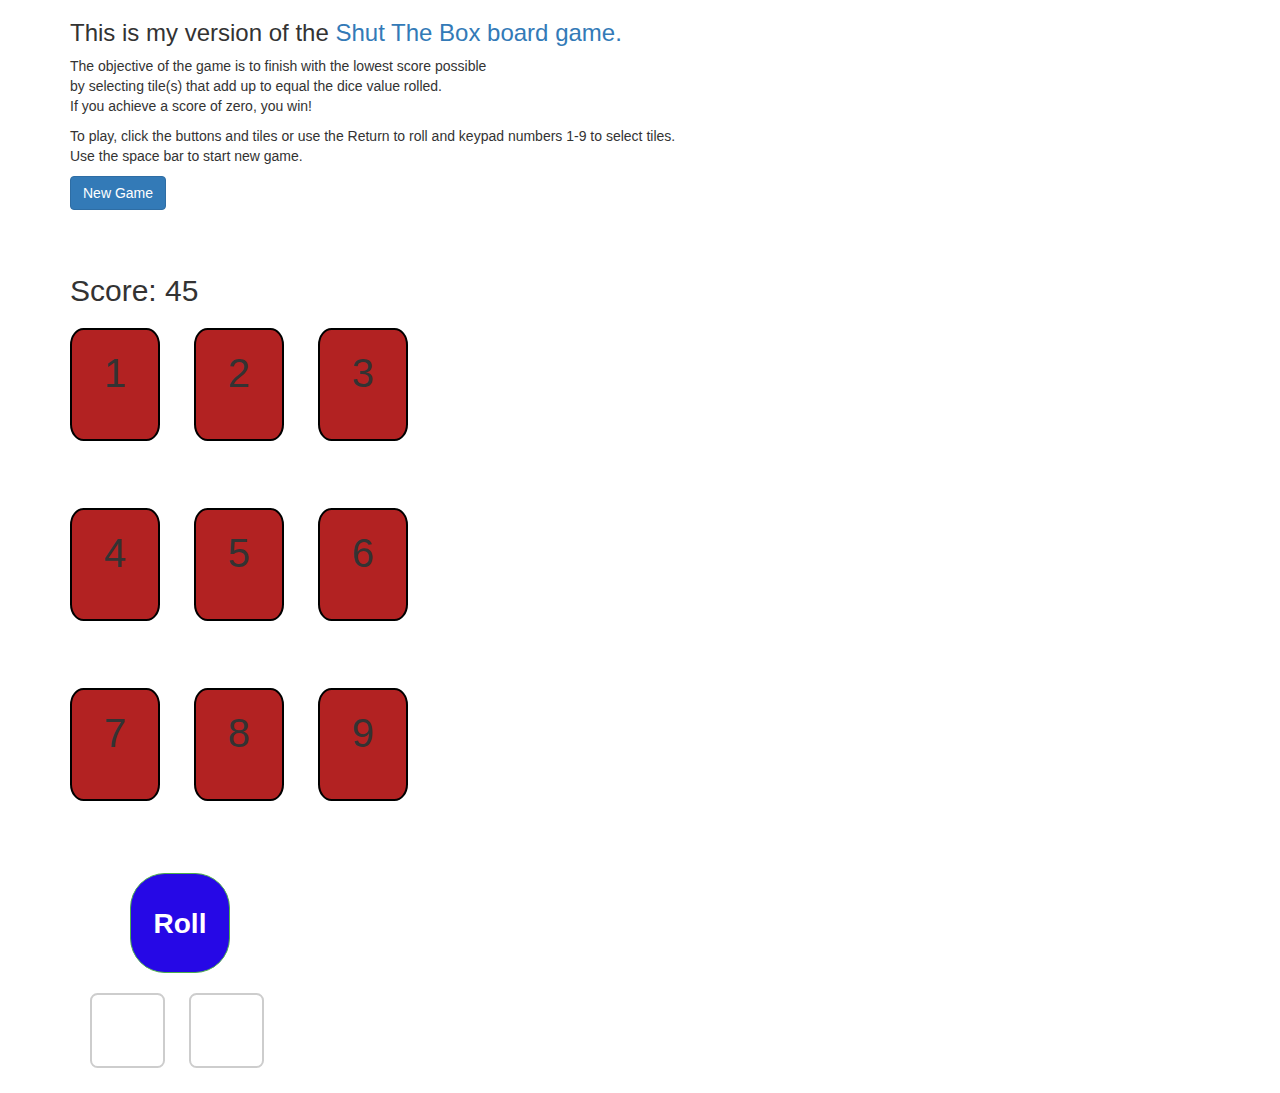
<file: src/index.html>
<!DOCTYPE html>
<html>
    <head>
        <title>Shut The Box</title>
        <link rel="stylesheet" href="bootstrap/css/bootstrap.css" />
        <link rel="stylesheet" href="main.css?v2.18.3" />
    </head>
    <body>
        <div class="container">
            <div>
                <h3>This is my version of the <a href="https://www.mastersofgames.com/rules/shut-box-rules.htm" target="_blank">Shut The Box board game.</a></h3>
                <p>The objective of the game is to finish with the lowest score possible<br/>
                    by selecting tile(s) that add up to equal the dice value rolled.<br/>
                    If you achieve a score of zero, you win!
                </p>
                <p>To play, click the buttons and tiles or use the Return to roll and keypad numbers 1-9 to select tiles.<br/>
                   Use the space bar to start new game.</p>
                <button class="btn btn-primary reset-game" title="shortkey: spacebar">New Game</button>
            </div>
            <div class="player 1" data-player="1">
                <div>
                    <div class="messages-container">
                        <div class="banner"></div>
                        <div class="messages"></div>
                    </div>                    
                    <!--<div>Player 1</div>-->
                    <div class="score-container">Score: <span class="score 1"></span>
                    </div>
                </div>

                <div class="row">
                    <div class="tile-parent">
                        <div class="tile 1 toggle-tile" data-tile_number="1">1</div>
                    </div>
                    <div class="tile-parent">
                        <div class="tile 2 toggle-tile" data-tile_number="2">2</div>
                    </div>
                    <div class="tile-parent">
                        <div class="tile 3 toggle-tile" data-tile_number="3">3</div>
                    </div>
                </div>
                <div class="row">
                    <div class="tile-parent">
                        <div class="tile 4 toggle-tile" data-tile_number="4">4</div>
                    </div>
                    <div class="tile-parent">
                        <div class="tile 5 toggle-tile" data-tile_number="5">5</div>
                    </div>
                    <div class="tile-parent">
                        <div class="tile 6 toggle-tile" data-tile_number="6">6</div>
                    </div>
                </div>
                <div class="row">
                    <div class="tile-parent">
                        <div class="tile 7 toggle-tile" data-tile_number="7">7</div>
                    </div>
                    <div class="tile-parent">
                        <div class="tile 8 toggle-tile" data-tile_number="8">8</div>
                    </div>
                    <div class="tile-parent">
                        <div class="tile 9 toggle-tile" data-tile_number="9">9</div>
                    </div>
                </div>
            </div><!--end player-->
            <div class=""row">
                <div class="col-12">
                    <button class="roll btn btn-success btn-lg btn-block" data-player="1" title="shortkey: enter key">Roll</button>
                </div>
            </div>
            <div>
                <div class="dice-parent">
                    <div class="dice 1"></div>
                    <div class="dice 2"></div>
                </div>
            </div>

        </div><!--end container-->
        <script src="jquery.min.js"></script>
        <script src="main.js?v2.18"></script>
    </body>
</html>
</file>
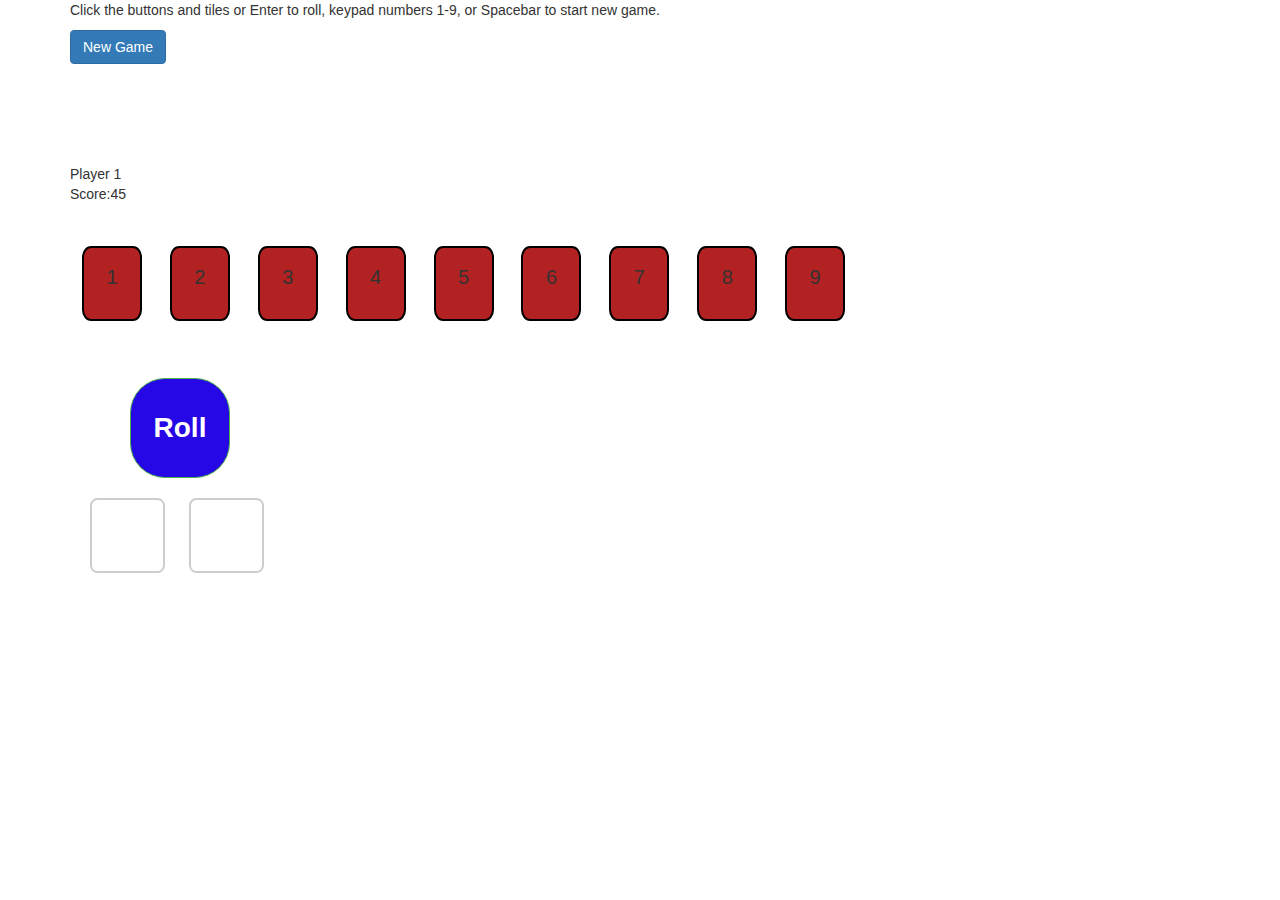
<file: written_in_js/index.html>
<!DOCTYPE html>
<html>
    <head>
        <title>Shut The Box</title>
        <link rel="stylesheet" href="bootstrap/css/bootstrap.css" />
        <link rel="stylesheet" href="main.css" />
    </head>
    <body>
        <div class="container">
            <div>
                <p>Click the buttons and tiles or Enter to roll, keypad numbers 1-9, or Spacebar to start new game.</p>
                <button class="btn btn-primary reset-game" title="shortkey: spacebar">New Game</button>
            </div>
            <div class="player 1" data-player="1">
                <div>
                    <div>Player 1 </div>
                    <div>Score:<span class="score 1"></span></div>
                    <div class="messages-container">
                        <div class="banner"></div>
                        <div class="messages"></div>
                    </div>
                </div>

                <div class="tile-parent">
                    <div class="tile 1 toggle-tile" data-tile_number="1">1</div>
                </div>
                <div class="tile-parent">
                    <div class="tile 2 toggle-tile" data-tile_number="2">2</div>
                </div>
                <div class="tile-parent">
                    <div class="tile 3 toggle-tile" data-tile_number="3">3</div>
                </div>
                <div class="tile-parent">
                    <div class="tile 4 toggle-tile" data-tile_number="4">4</div>
                </div>
                <div class="tile-parent">
                    <div class="tile 5 toggle-tile" data-tile_number="5">5</div>
                </div>
                <div class="tile-parent">
                    <div class="tile 6 toggle-tile" data-tile_number="6">6</div>
                </div>
                <div class="tile-parent">
                    <div class="tile 7 toggle-tile" data-tile_number="7">7</div>
                </div>
                <div class="tile-parent">
                    <div class="tile 8 toggle-tile" data-tile_number="8">8</div>
                </div>
                <div class="tile-parent">
                    <div class="tile 9 toggle-tile" data-tile_number="9">9</div>
                </div>
            </div><!--end player-->
            <div class=""row">
                <div class="col-12">
                    <button class="roll btn btn-success btn-lg btn-block" data-player="1" title="shortkey: enter key">Roll</button>
                </div>
            </div>
            <div>
                <div class="dice-parent">
                    <div class="dice 1"></div>
                    <div class="dice 2"></div>
                </div>
            </div>

        </div><!--end container-->
        <script src="jquery.min.js"></script>
        <script src="main.js"></script>
    </body>
</html>
</file>
<file: src/main.css>
body {
  font-family: Arial, Helvetica, sans-serif;
}

.player {
    margin-top: 30px;
}

div.score-container {
    font-size: 30px;
}

.tile-parent {
    display: inline-block;
    height: 150px;
    width: 90px;
    margin: 15px;
}

.tile {
    background-color: #B22222;
    padding: 15px;
    border: 2px solid #000000; 
    border-radius: 15%;
    display: block;
    height: 75%;
    text-align: center;
    font-size: 40px;
}

div.closed-tile {
    transform: skewX(25deg) rotateX(45deg);
    transform-origin: bottom center;
    background-image: linear-gradient(to bottom right, #DC143C,#B22222);
}

div.dice-parent {
    margin: 10px;
}

div.dice {
    background-color: #ffffff;
    color: #000000;
    height: 75px;
    width: 75px;
    border: 2px solid #cdcdcd;
    border-radius: 10%;
    text-align: center;
    font-size: 50px;
    display: inline-block;
    margin: 10px;
}

.tile-locked {
    pointer-events: none;
    opacity: .7;
}

.new-game {
    pointer-events: none;
}

div.dice.dice-rolling {
    background-color: #eee;
}

div.messages-container{
    width: 100%;
    height: 30px;
}

div.messages, div.banner {
    font-weight: bold;
    font-size: 2em;
    color: #0000ff;
    display: none;
    /* text-align: center; */
}

.roll {
    width: 100px;
    height: 100px;
    border-radius: 35px;
    margin-top: 20px;
    margin-left: 60px;
    font-size: 2em;
    font-weight: bold;
    background-color: #2608e6;
    color: #ffffff;
}
</file>
<file: written_in_js/main.css>
body {
  font-family: Arial, Helvetica, sans-serif;
}

.player {
    margin-top: 100px;

}

.tile-parent {
    display: inline-block;
    height: 100px;
    width: 60px;
    margin: 12px;
}

.tile {
    background-color: #B22222;
    padding: 15px;
    border: 2px solid #000000; 
    border-radius: 15%;
    display: block;
    height: 75%;
    text-align: center;
    font-size: 20px;
}

div.closed-tile {
    transform: skewX(25deg) rotateX(45deg);
    transform-origin: bottom center;
    background-image: linear-gradient(to bottom right, #DC143C,#B22222);
}

div.dice-parent {
    margin: 10px;
}

div.dice {
    background-color: #ffffff;
    color: #000000;
    height: 75px;
    width: 75px;
    border: 2px solid #cdcdcd;
    border-radius: 10%;
    text-align: center;
    font-size: 50px;
    display: inline-block;
    margin: 10px;
}

.tile-locked {
    pointer-events: none;
    opacity: .7;
}

.new-game {
    pointer-events: none;
}

div.dice.dice-rolling {
    background-color: #eee;
}

div.messages-container{
    width: 100%;
    height: 30px;
}

div.messages, div.banner {
    font-weight: bold;
    font-size: 1.2em;
    color: #0000ff;
    display: none;
    text-align: center;
}

.roll {
    width: 100px;
    height: 100px;
    border-radius: 35px;
    margin-top: 20px;
    margin-left: 60px;
    font-size: 2em;
    font-weight: bold;
    background-color: #2608e6;
    color: #ffffff;
}
</file>
